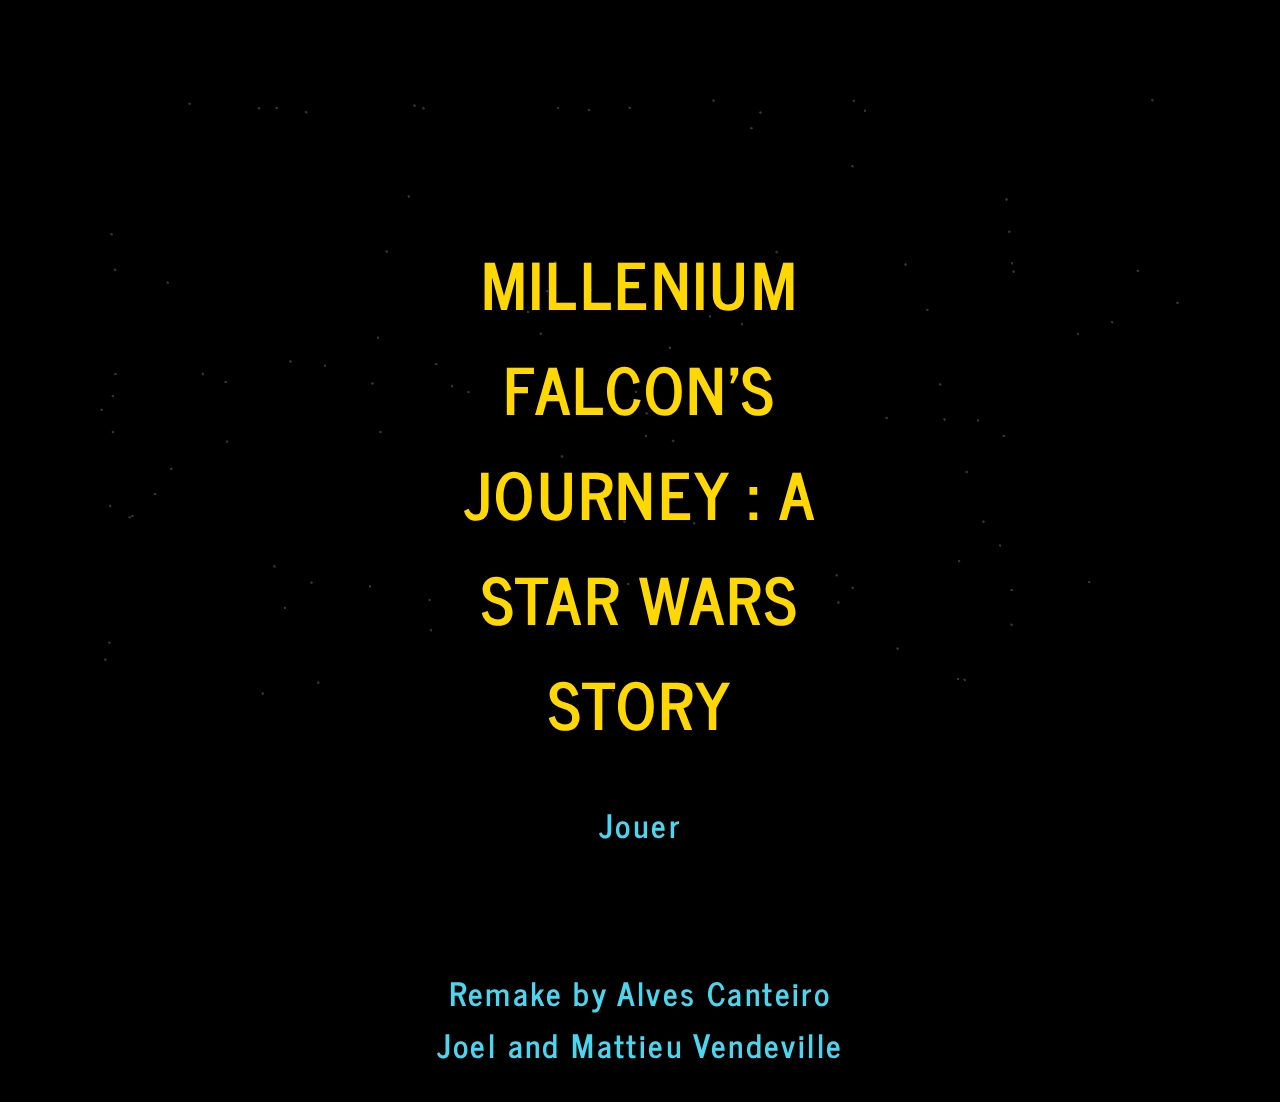
<file: index.html>
<!DOCTYPE html>
<html lang="fr">
<head>
	<meta charset="UTF-8">
	<link rel="stylesheet" type="text/css" href="assets/css/main.css">
<script src="assets/js/dat.gui.min.js"></script>
	<title>Project</title>
</head>
<body>
  	<canvas></canvas>
<article class="starwars">
  <audio preload="auto">
    <source src="http://s.cdpn.io/1202/Star_Wars_original_opening_crawl_1977.ogg" type="audio/ogg" />
    <source src="http://s.cdpn.io/1202/Star_Wars_original_opening_crawl_1977.mp3" type="audio/mpeg" />
  </audio>
  
  <section class="start">
  	<h1>MILLENIUM FALCON'S JOURNEY : A STAR WARS STORY</h1>
    <p>
    	<span class="play">Jouer</span>
    </p>
      <br>
   <p>
      <span class="name">Remake by Alves Canteiro Joel and Mattieu Vendeville</span>
    </p>
    
  </section>
  <div class="animation">
	<a href="game.html" class="skip">Skip</a>
    
  <section class="intro">
  	Il y a longtemps, dans une galaxie lointaine, très lointaine....
  </section>
    
  <section class="titles">
    <div contenteditable="true" spellcheck="false">
      <h2 id="center">MILLENIUM FALCON'S JOURNEY</h2>
      <p>
        Vous êtes le pilote du célèbre Faucon Millenium et tentez de mettre hors d'état de nuire un destroyer impérial. Survivez aux ennemis et obstacles et affrontez votre destin.
      </p>

      <p>
        Le joueur se déplacera avec les flèches directionnelles, esquivera avec Q et D, et tirera avec espace. 
      </p>
      </div>
  </section>
  
  <section class="logo">
<svg version="1.0" id="Layer_1" xmlns="http://www.w3.org/2000/svg" xmlns:xlink="http://www.w3.org/1999/xlink" x="0px" y="0px"
	 width="693.615px" height="419.375px" viewBox="0 0 693.615 419.375" enable-background="new 0 0 693.615 419.375"
	 xml:space="preserve">
<g id="Layer_2">
	<g>
		<path fill="#FFE81F" d="M148.718,221.207l8.67,25.461c4.691,13.768,8.879,24.779,9.425,24.779c0.009,0,0.017-0.004,0.024-0.01
			c0.6-0.53,17.57-49.811,17.57-49.811h32.89l-39.68,115.619h-22.86c0,0-24.4-70.471-24.3-70.739l-25.47,69.851h-22.63
			l-39.18-115.15l32.73,0.021c0,0,17.929,50.821,18.168,50.821c0.001,0,0.001-0.001,0.002-0.002l17.89-50.841H148.718 M32.003,213.2
			l3.601,10.584l39.18,115.149l1.845,5.424h5.729h22.63h5.598l1.918-5.26l17.685-48.5c1.524,4.434,3.171,9.213,4.818,13.988
			c6.089,17.655,12.191,35.277,12.191,35.277l1.864,5.383h5.696h22.86h5.712l1.854-5.403l39.68-115.618l3.637-10.598h-11.204h-32.89
			h-5.706l-1.858,5.396c-2.974,8.635-6.921,20.031-10.296,29.676c-0.509-1.463-1.039-3.001-1.587-4.611l-8.669-25.46l-1.846-5.421
			h-5.727h-36.75h-5.666l-1.881,5.345l-10.453,29.706c-3.453-9.706-7.456-21.017-10.516-29.691l-1.882-5.334l-5.657-0.004
			l-32.73-0.021L32.003,213.2L32.003,213.2z"/>
	</g>
	<g>
		<path fill="#FFE81F" d="M655.258,220.758l-0.075,30.305c0,0-32.643-0.109-49.239-0.109c-5.521,0-9.266,0.013-9.444,0.045
			c-2.86,0.521-4.681,6.602-3.87,9.271c0.399,1.35,3.391,5.76,6.63,9.81c3.229,4.051,8.54,10.681,11.78,14.729
			c8.319,10.381,9.46,12.43,10.229,18.391c1.25,9.681-3.329,20.16-11.829,27.07c-8.518,6.93-8.145,6.979-71.383,6.979
			c-0.916,0-1.835,0-2.777,0c-38.46-0.01-58.8-0.329-61.761-0.989c-5.26-1.19-13.64-8.03-35.79-29.28
			c-7.967-7.636-15.309-14.322-15.686-14.324c-0.01,0-0.015,0.006-0.015,0.016l-0.261,44.579l-35.899-0.159l-0.221-114.98h45.271
			h34.79c24.13,0.871,40.46,24.91,37.21,40.24c-0.74,3.479-2.62,8.521-4.181,11.2c-3.21,5.5-11.38,12.56-18.011,15.591
			c-2.449,1.108-4.449,2.398-4.449,2.858c0,1.71,8.061,9.649,11.08,10.91c2.579,1.079,10.09,1.319,43.21,1.319
			c3.882,0,7.408,0.002,10.608,0.002c33.293,0,31.618-0.24,34.19-5.741c1.801-3.83,0.431-6.12-12.239-20.39
			c-16.051-15.971-14.37-23.621-14.48-29.271c-0.229-6.77,5.102-28.069,32.812-28.069L655.258,220.758 M440.188,273.878
			c15.37,0,18.49-0.239,21.761-1.66c11.04-4.8,11.63-18.979,1.04-25.271c-2.319-1.381-5.3-1.609-21.96-1.7l-19.279-0.101
			c0.159,0.15-0.061,27.57-0.061,27.57S426.518,273.878,440.188,273.878 M663.277,212.758h-8.021h-73.8
			c-16.032,0-25.515,6.328-30.646,11.637c-8.347,8.633-10.313,19.504-10.162,24.629c0.008,0.427,0.003,0.865-0.002,1.322
			c-0.073,8.329,1.154,17.758,16.659,33.246c3.065,3.452,8.193,9.239,10.131,12.115c-4.238,0.521-14.98,0.521-26.262,0.521h-4.792
			l-5.816-0.002c-19.904,0-36.688-0.057-40.128-0.736c-0.481-0.314-1.156-0.854-1.898-1.498c6.877-4.235,13.83-10.799,17.104-16.412
			c1.987-3.413,4.178-9.243,5.098-13.568c2.04-9.625-1.325-21.236-9.001-31.068c-8.956-11.471-21.985-18.334-35.746-18.83
			l-0.145-0.006h-0.145h-34.79h-45.271h-8.016l0.016,8.017l0.221,114.979l0.016,7.949l7.949,0.035l35.899,0.159l7.988,0.035
			l0.047-7.988l0.155-26.706c0.733,0.696,1.491,1.419,2.269,2.165c24.227,23.24,32.359,29.679,39.562,31.308
			c1.979,0.441,5.253,1.172,63.523,1.188h2.779c31.546,0,47.38,0,56.799-0.91c10.789-1.043,14.259-3.49,19.461-7.725l0.173-0.141
			c10.685-8.687,16.323-21.83,14.715-34.3c-1.048-8.11-3.194-11.479-11.922-22.368l-2.594-3.24
			c-3.04-3.799-6.713-8.387-9.175-11.475c-1.986-2.484-3.546-4.689-4.487-6.133c1.236-0.003,2.841-0.005,4.918-0.005
			c16.395,0,48.887,0.108,49.213,0.11l8.008,0.026l0.02-8.008l0.075-30.306L663.277,212.758L663.277,212.758z M429.739,265.586
			c0.013-2.021,0.025-4.287,0.038-6.557c0.01-2,0.019-4.004,0.022-5.84l11.187,0.058c6.429,0.035,16.103,0.088,17.989,0.623
			c2.407,1.461,3.75,3.72,3.604,6.06c-0.08,1.264-0.682,3.588-3.821,4.951c-1.75,0.76-4.54,0.997-18.57,0.997
			C435.738,265.878,432.305,265.749,429.739,265.586L429.739,265.586z"/>
	</g>
	<g>
		<path fill="#FFE81F" d="M312.908,220.287l40.29,115.92l-32.83,0.15l-5.45-17.41l-58.7-0.471l-5.18,17.431l-32.5-0.341
			l39.78-115.229L312.908,220.287 M286.507,237.283c-0.083,0.333-5.144,14.219-10.222,28.104c-5.12,14-10.257,28-10.328,28.109
			c0,0.001-0.001,0.001,0,0.001l0,0c0,0,0,0,0-0.001c0.136-0.04,18.316-0.08,29.968-0.08c5.453,0,9.475,0.009,9.55,0.029
			c0.001,0.004,0.001,0.005,0.001,0.005s0-0.001,0-0.003c0,0,0,0-0.001-0.002C305.271,292.916,286.566,237.959,286.507,237.283
			c0.001-0.004,0.001-0.006,0.001-0.006l0,0C286.507,237.277,286.507,237.279,286.507,237.283 M318.595,212.282l-5.693,0.005
			l-54.59,0.051l-5.696,0.005l-1.859,5.386l-39.78,115.229l-3.623,10.494l11.102,0.115l32.5,0.341l6.033,0.063l1.719-5.782
			l3.466-11.662l46.854,0.375l3.708,11.848l1.765,5.638l5.907-0.026l32.829-0.15l11.195-0.052l-3.676-10.574l-40.29-115.92
			L318.595,212.282L318.595,212.282z M277.472,285.424c1.515-4.129,3.556-9.71,6.327-17.289c0.869-2.376,1.664-4.551,2.393-6.545
			c0.663,1.956,1.385,4.084,2.169,6.398c0.646,1.906,3.485,10.27,5.92,17.428C287.041,285.416,281.591,285.417,277.472,285.424
			L277.472,285.424z"/>
	</g>
	<g>
		<path fill="#FFE81F" d="M326.488,81.928v28.6h-57.28v87.47h-34.15v-87.54l-66.86,0.19c-8.06,0-9.14,6.42-9.14,8.88
			c0,3.02,1.97,6.04,12.79,19.74c7.02,8.9,13.47,17.78,14.32,19.72c4.64,10.68-1.36,27.32-12.29,34.08
			c-7.79,4.813-6.459,4.931-64.308,4.931c-2.974,0-6.096,0-9.392,0h-62.27v-32.13h97.9l2.89-2.01c1.95-1.36,3.08-3.23,3.51-5.79
			c0.6-3.68,0.29-4.16-11.8-17.78c-14.29-16.1-15.8-19.04-15.06-29.32c0.84-11.73,11.3-28.77,29.58-28.77L326.488,81.928
			 M334.488,73.916l-8.013,0.012l-181.56,0.27c-10.458,0-20.171,4.518-27.342,12.722c-5.814,6.652-9.63,15.429-10.206,23.477
			c-0.973,13.511,2.137,18.393,17.056,35.202c4.33,4.877,8.447,9.516,9.821,11.486c-0.022,0.079-0.042,0.13-0.054,0.159
			c-0.015,0.012-0.038,0.03-0.07,0.052l-0.822,0.572H37.908h-8v8v32.13v8h8h62.27h4.937h4.455c28.522,0,42.6-0.027,50.894-0.635
			c9.49-0.695,12.518-2.323,17.054-5.14l0.566-0.351c14.262-8.821,21.612-29.827,15.422-44.074
			c-1.91-4.358-14.003-19.746-15.376-21.486c-3.796-4.807-10.062-12.74-11.054-15.036c0.024-0.193,0.071-0.393,0.121-0.532
			c0.165-0.042,0.481-0.098,1.001-0.098l58.86-0.167v79.517v8h8h34.15h8v-8v-79.47h49.28h8v-8v-28.6V73.916L334.488,73.916z"/>
	</g>
	<g>
		<path fill="#FFE81F" d="M419.548,82.857l40.18,116.22l-32.77-0.18l-5.32-17.41l-58.439-0.26l-5.221,16.77h-33.369l39.739-115.14
			H419.548 M372.737,156.478l39.801-0.05c0.001,0,0.001,0.001,0.001,0.001c0.136,0-19.342-57.201-19.472-57.241l0,0
			C392.925,99.183,372.288,156.478,372.737,156.478 M425.247,74.857h-5.699h-55.2h-5.701l-1.86,5.39l-39.74,115.141l-3.662,10.61
			h11.225h33.37h5.889l1.75-5.623l3.461-11.121l46.632,0.207l3.599,11.774l1.721,5.629l5.887,0.033l32.77,0.18l11.297,0.062
			l-3.691-10.676l-40.18-116.22L425.247,74.857L425.247,74.857z M383.851,148.464c2.468-7.027,5.904-16.657,9.014-25.312
			c2.948,8.644,6.209,18.245,8.588,25.29L383.851,148.464L383.851,148.464z"/>
	</g>
	<g>
		<path fill="#FFE81F" d="M532.396,82.857c25.921,0,43.91,0.37,47.37,0.97c8,1.39,15.23,5.66,20.65,12.22
			c5.67,6.86,6.97,10.14,7.71,19.54c1.061,13.27-5.25,24.72-17.7,32.15c-3.63,2.17-7.359,4.28-8.29,4.7
			c-1.43,0.65-1.239,1.27,1.32,4.27c1.649,1.93,4.51,4.68,6.35,6.11l3.36,2.61l62.08,0.89l0.609,31.68h-38.061
			c-29.439,0-38.86-0.27-41.62-1.2c-4.13-1.4-14.069-9.82-34.271-29.04l-14.42-13.72l0.152,43.96h-37.043V82.857H532.396
			 M526.938,134.627h19.671c19.141,0,19.739-0.06,22.47-2.11c4.881-3.66,6.609-7.43,6.091-13.22c-0.53-5.97-2.83-9.08-8.601-11.58
			c-3.25-1.42-6.381-1.65-21.721-1.65h-17.91V134.627 M532.396,74.857h-41.8h-8v8v115.14v8h8h37.043h8.028l-0.028-8.028
			l-0.088-25.216l0.84,0.799c24.986,23.773,32.356,29.173,37.218,30.821c3.733,1.259,9.982,1.624,44.188,1.624h38.061h8.154
			l-0.156-8.154l-0.609-31.68l-0.148-7.734l-7.734-0.111l-59.402-0.851l-1.245-0.967c-0.396-0.309-0.876-0.717-1.389-1.179
			c0.446-0.264,0.854-0.507,1.207-0.717c15.003-8.953,22.866-23.407,21.569-39.653c-0.863-10.959-2.82-15.896-9.52-24
			c-6.584-7.969-15.621-13.298-25.447-15.005C575.678,74.999,548.257,74.857,532.396,74.857L532.396,74.857z M534.938,114.067h9.91
			c14.027,0,16.806,0.233,18.518,0.981c3.25,1.408,3.58,2.091,3.835,4.957c0.256,2.848-0.097,3.994-2.922,6.112
			c-0.093,0.069-0.164,0.123-0.223,0.166c-1.865,0.345-8.786,0.345-17.447,0.345h-11.67L534.938,114.067L534.938,114.067z"/>
	</g>
</g>
</svg>
  
  </section>
  </div>
</article>
<script src="assets/js/jquery.min.js"></script>
<script src="assets/js/canvas.js"></script>
<script src="assets/js/container.js"></script>
</body>
</html>
</file>
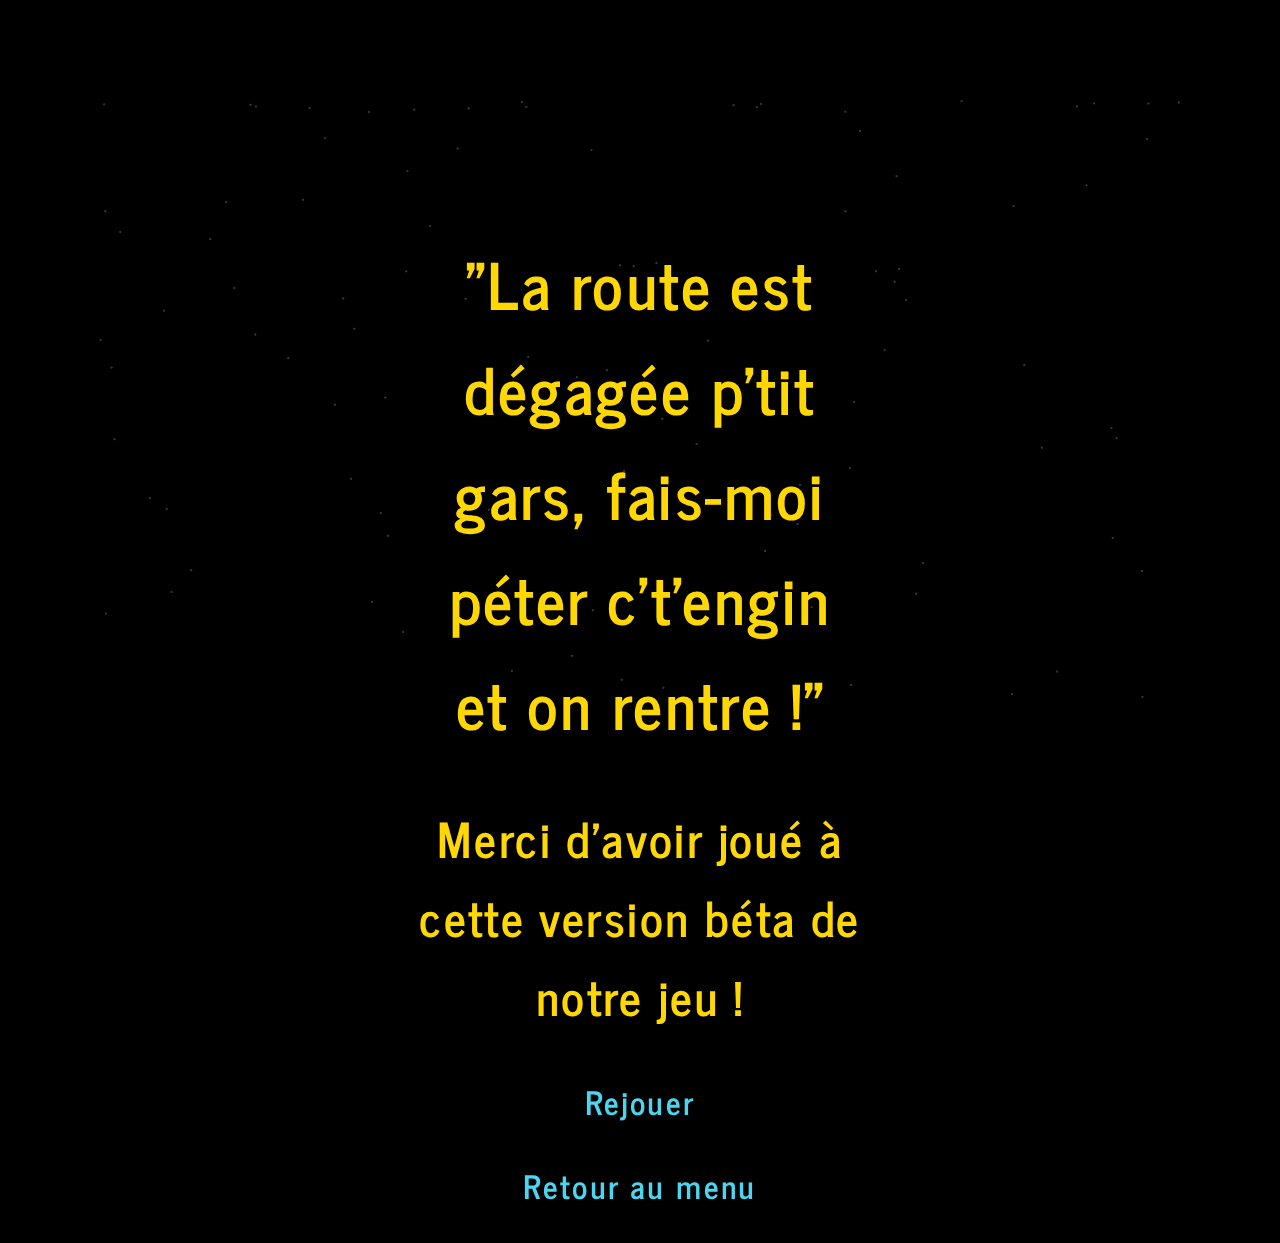
<file: endgame.html>
<!DOCTYPE html>
<html lang="fr">
<head>
    <meta charset="UTF-8">
    <link rel="stylesheet" type="text/css" href="assets/css/main.css">
<script src="assets/js/dat.gui.min.js"></script>
    <title>Project</title>
</head>
<body>
    <canvas></canvas>
<article class="starwars">
  <section class="start">
    <h1>"La route est dégagée p'tit gars, fais-moi péter c't'engin et on rentre !"</h1>
    <h2> Merci d'avoir joué à cette version béta de notre jeu !</h2>
    <p>
      <span class="play">Rejouer</span>
    </p>
    <p>
      <span class="menu">Retour au menu</span>
    </p>      
</article>
<script src="assets/js/jquery.min.js"></script>
<script src="assets/js/canvas.js"></script>
<script src="assets/js/end.js"></script>
</body>
</html>
</file>
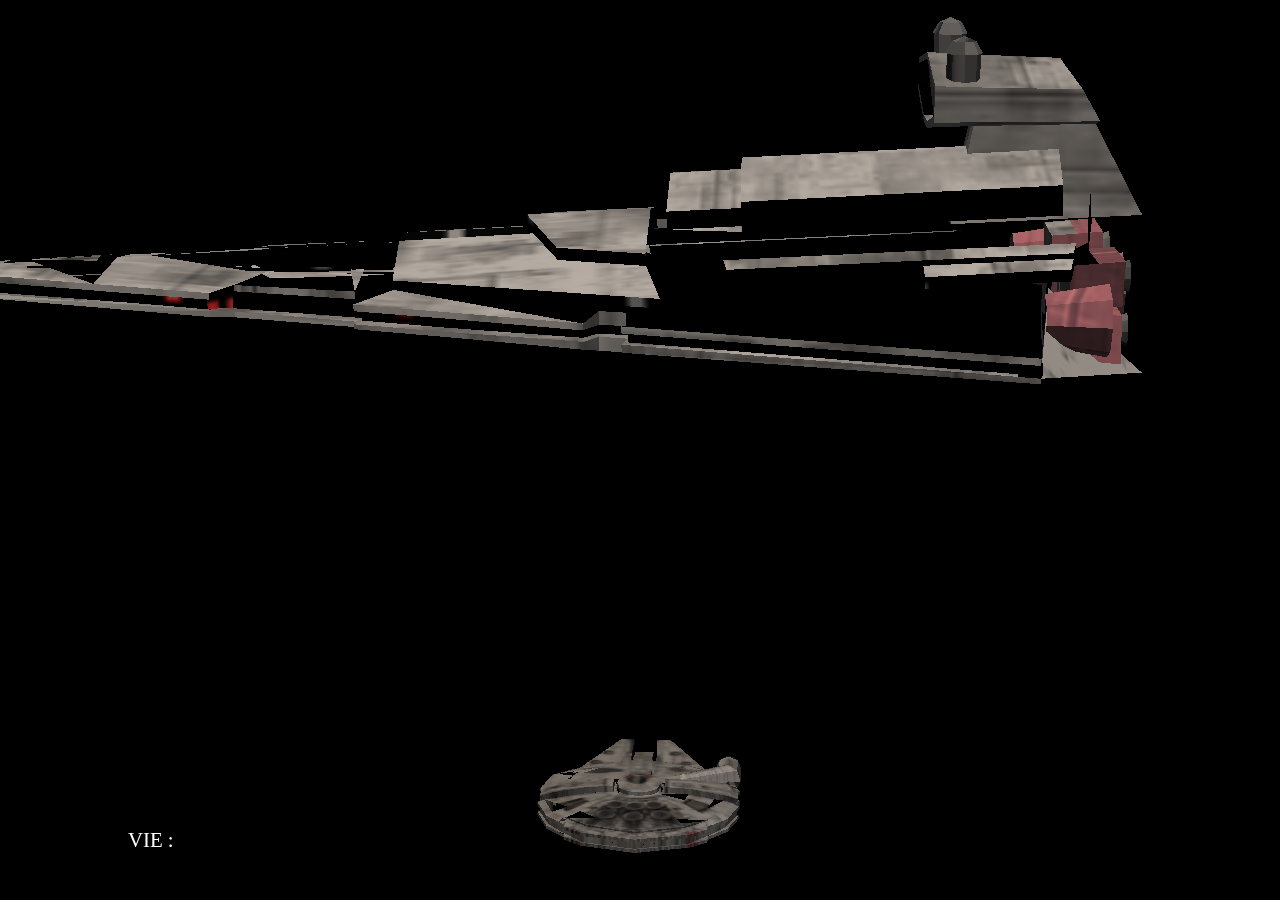
<file: game.html>
<!DOCTYPE html>
<html lang="en">
	<head>
		<meta charset="UTF-8">
		<title>Millenium Falcon's Journey</title>
	<link rel="stylesheet" type="text/css" href="assets/css/game.css">
	</head>
	<body>

		<p class="vie">VIE : <span id="vie"></span></p>

		<script src="assets/js/jquery.min.js"></script>
		<script src="assets/js/three.min.js"></script>
		<script src="assets/js/MTLLoader.js"></script>
		<script src="assets/js/OBJLoader.js"></script>
		<script src="assets/js/Vector3.js"></script>
		<script src="assets/js/game.js"></script>
	</body>
</html>
</file>
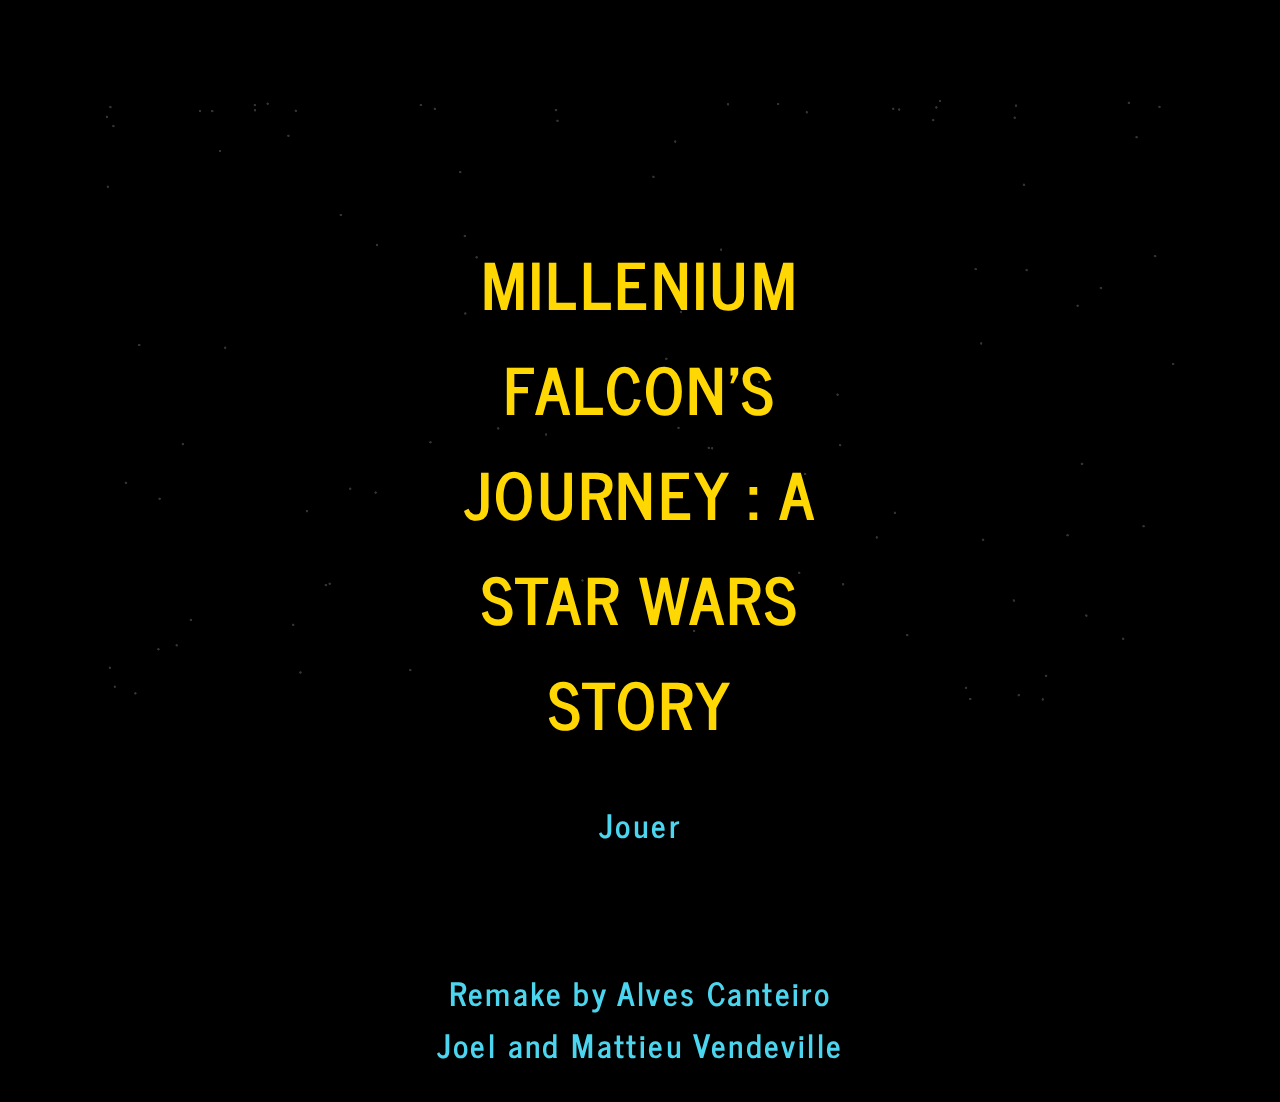
<file: milleniumfalcongl.html>
<!DOCTYPE html>
<html lang="en">
<head>
	<meta charset="UTF-8">
	<link rel="stylesheet" type="text/css" href="assets/css/main.css">
	<title>Project</title>
</head>
<body>
  	<canvas></canvas>
<article class="starwars">
  <audio preload="auto">
    <source src="http://s.cdpn.io/1202/Star_Wars_original_opening_crawl_1977.ogg" type="audio/ogg" />
    <source src="http://s.cdpn.io/1202/Star_Wars_original_opening_crawl_1977.mp3" type="audio/mpeg" />
  </audio>
  
  <section class="start">
  	<h1>MILLENIUM FALCON'S JOURNEY : A STAR WARS STORY</h1>
    <p>
    	<span class="play">Jouer</span>
    </p>
      <br>
   <p>
      <span class="name">Remake by Alves Canteiro Joel and Mattieu Vendeville</span>
    </p>
    
  </section>
  <div class="animation">
    
  <section class="intro">
    A long time ago, in a galaxy far,<br> far away....
  </section>
    
  <section class="titles">
    <div contenteditable="true" spellcheck="false">
      <h2>MILLENIUM FALCON'S JOURNEY</h2>
      <p>
        Vous êtes le pilote du célèbre Faucon Millenium et tentez de mettre hors d'état de nuire un destroyer impérial, survivez aux ennemis et obstacles et affrontez votre destin.
      </p>

      <p>
        Shoot'em up dans lequel le vaisseau pourra esquiver ou éliminer ses ennemis et obstacles mais devra impérativement éliminer le boss. Le joueur se déplacera avec QD ou les flèches directionnelles et tirera avec espace. 
      </p>
      </div>
  </section>
  
  <section class="logo">
<svg version="1.0" id="Layer_1" xmlns="http://www.w3.org/2000/svg" xmlns:xlink="http://www.w3.org/1999/xlink" x="0px" y="0px"
	 width="693.615px" height="419.375px" viewBox="0 0 693.615 419.375" enable-background="new 0 0 693.615 419.375"
	 xml:space="preserve">
<g id="Layer_2">
	<g>
		<path fill="#FFE81F" d="M148.718,221.207l8.67,25.461c4.691,13.768,8.879,24.779,9.425,24.779c0.009,0,0.017-0.004,0.024-0.01
			c0.6-0.53,17.57-49.811,17.57-49.811h32.89l-39.68,115.619h-22.86c0,0-24.4-70.471-24.3-70.739l-25.47,69.851h-22.63
			l-39.18-115.15l32.73,0.021c0,0,17.929,50.821,18.168,50.821c0.001,0,0.001-0.001,0.002-0.002l17.89-50.841H148.718 M32.003,213.2
			l3.601,10.584l39.18,115.149l1.845,5.424h5.729h22.63h5.598l1.918-5.26l17.685-48.5c1.524,4.434,3.171,9.213,4.818,13.988
			c6.089,17.655,12.191,35.277,12.191,35.277l1.864,5.383h5.696h22.86h5.712l1.854-5.403l39.68-115.618l3.637-10.598h-11.204h-32.89
			h-5.706l-1.858,5.396c-2.974,8.635-6.921,20.031-10.296,29.676c-0.509-1.463-1.039-3.001-1.587-4.611l-8.669-25.46l-1.846-5.421
			h-5.727h-36.75h-5.666l-1.881,5.345l-10.453,29.706c-3.453-9.706-7.456-21.017-10.516-29.691l-1.882-5.334l-5.657-0.004
			l-32.73-0.021L32.003,213.2L32.003,213.2z"/>
	</g>
	<g>
		<path fill="#FFE81F" d="M655.258,220.758l-0.075,30.305c0,0-32.643-0.109-49.239-0.109c-5.521,0-9.266,0.013-9.444,0.045
			c-2.86,0.521-4.681,6.602-3.87,9.271c0.399,1.35,3.391,5.76,6.63,9.81c3.229,4.051,8.54,10.681,11.78,14.729
			c8.319,10.381,9.46,12.43,10.229,18.391c1.25,9.681-3.329,20.16-11.829,27.07c-8.518,6.93-8.145,6.979-71.383,6.979
			c-0.916,0-1.835,0-2.777,0c-38.46-0.01-58.8-0.329-61.761-0.989c-5.26-1.19-13.64-8.03-35.79-29.28
			c-7.967-7.636-15.309-14.322-15.686-14.324c-0.01,0-0.015,0.006-0.015,0.016l-0.261,44.579l-35.899-0.159l-0.221-114.98h45.271
			h34.79c24.13,0.871,40.46,24.91,37.21,40.24c-0.74,3.479-2.62,8.521-4.181,11.2c-3.21,5.5-11.38,12.56-18.011,15.591
			c-2.449,1.108-4.449,2.398-4.449,2.858c0,1.71,8.061,9.649,11.08,10.91c2.579,1.079,10.09,1.319,43.21,1.319
			c3.882,0,7.408,0.002,10.608,0.002c33.293,0,31.618-0.24,34.19-5.741c1.801-3.83,0.431-6.12-12.239-20.39
			c-16.051-15.971-14.37-23.621-14.48-29.271c-0.229-6.77,5.102-28.069,32.812-28.069L655.258,220.758 M440.188,273.878
			c15.37,0,18.49-0.239,21.761-1.66c11.04-4.8,11.63-18.979,1.04-25.271c-2.319-1.381-5.3-1.609-21.96-1.7l-19.279-0.101
			c0.159,0.15-0.061,27.57-0.061,27.57S426.518,273.878,440.188,273.878 M663.277,212.758h-8.021h-73.8
			c-16.032,0-25.515,6.328-30.646,11.637c-8.347,8.633-10.313,19.504-10.162,24.629c0.008,0.427,0.003,0.865-0.002,1.322
			c-0.073,8.329,1.154,17.758,16.659,33.246c3.065,3.452,8.193,9.239,10.131,12.115c-4.238,0.521-14.98,0.521-26.262,0.521h-4.792
			l-5.816-0.002c-19.904,0-36.688-0.057-40.128-0.736c-0.481-0.314-1.156-0.854-1.898-1.498c6.877-4.235,13.83-10.799,17.104-16.412
			c1.987-3.413,4.178-9.243,5.098-13.568c2.04-9.625-1.325-21.236-9.001-31.068c-8.956-11.471-21.985-18.334-35.746-18.83
			l-0.145-0.006h-0.145h-34.79h-45.271h-8.016l0.016,8.017l0.221,114.979l0.016,7.949l7.949,0.035l35.899,0.159l7.988,0.035
			l0.047-7.988l0.155-26.706c0.733,0.696,1.491,1.419,2.269,2.165c24.227,23.24,32.359,29.679,39.562,31.308
			c1.979,0.441,5.253,1.172,63.523,1.188h2.779c31.546,0,47.38,0,56.799-0.91c10.789-1.043,14.259-3.49,19.461-7.725l0.173-0.141
			c10.685-8.687,16.323-21.83,14.715-34.3c-1.048-8.11-3.194-11.479-11.922-22.368l-2.594-3.24
			c-3.04-3.799-6.713-8.387-9.175-11.475c-1.986-2.484-3.546-4.689-4.487-6.133c1.236-0.003,2.841-0.005,4.918-0.005
			c16.395,0,48.887,0.108,49.213,0.11l8.008,0.026l0.02-8.008l0.075-30.306L663.277,212.758L663.277,212.758z M429.739,265.586
			c0.013-2.021,0.025-4.287,0.038-6.557c0.01-2,0.019-4.004,0.022-5.84l11.187,0.058c6.429,0.035,16.103,0.088,17.989,0.623
			c2.407,1.461,3.75,3.72,3.604,6.06c-0.08,1.264-0.682,3.588-3.821,4.951c-1.75,0.76-4.54,0.997-18.57,0.997
			C435.738,265.878,432.305,265.749,429.739,265.586L429.739,265.586z"/>
	</g>
	<g>
		<path fill="#FFE81F" d="M312.908,220.287l40.29,115.92l-32.83,0.15l-5.45-17.41l-58.7-0.471l-5.18,17.431l-32.5-0.341
			l39.78-115.229L312.908,220.287 M286.507,237.283c-0.083,0.333-5.144,14.219-10.222,28.104c-5.12,14-10.257,28-10.328,28.109
			c0,0.001-0.001,0.001,0,0.001l0,0c0,0,0,0,0-0.001c0.136-0.04,18.316-0.08,29.968-0.08c5.453,0,9.475,0.009,9.55,0.029
			c0.001,0.004,0.001,0.005,0.001,0.005s0-0.001,0-0.003c0,0,0,0-0.001-0.002C305.271,292.916,286.566,237.959,286.507,237.283
			c0.001-0.004,0.001-0.006,0.001-0.006l0,0C286.507,237.277,286.507,237.279,286.507,237.283 M318.595,212.282l-5.693,0.005
			l-54.59,0.051l-5.696,0.005l-1.859,5.386l-39.78,115.229l-3.623,10.494l11.102,0.115l32.5,0.341l6.033,0.063l1.719-5.782
			l3.466-11.662l46.854,0.375l3.708,11.848l1.765,5.638l5.907-0.026l32.829-0.15l11.195-0.052l-3.676-10.574l-40.29-115.92
			L318.595,212.282L318.595,212.282z M277.472,285.424c1.515-4.129,3.556-9.71,6.327-17.289c0.869-2.376,1.664-4.551,2.393-6.545
			c0.663,1.956,1.385,4.084,2.169,6.398c0.646,1.906,3.485,10.27,5.92,17.428C287.041,285.416,281.591,285.417,277.472,285.424
			L277.472,285.424z"/>
	</g>
	<g>
		<path fill="#FFE81F" d="M326.488,81.928v28.6h-57.28v87.47h-34.15v-87.54l-66.86,0.19c-8.06,0-9.14,6.42-9.14,8.88
			c0,3.02,1.97,6.04,12.79,19.74c7.02,8.9,13.47,17.78,14.32,19.72c4.64,10.68-1.36,27.32-12.29,34.08
			c-7.79,4.813-6.459,4.931-64.308,4.931c-2.974,0-6.096,0-9.392,0h-62.27v-32.13h97.9l2.89-2.01c1.95-1.36,3.08-3.23,3.51-5.79
			c0.6-3.68,0.29-4.16-11.8-17.78c-14.29-16.1-15.8-19.04-15.06-29.32c0.84-11.73,11.3-28.77,29.58-28.77L326.488,81.928
			 M334.488,73.916l-8.013,0.012l-181.56,0.27c-10.458,0-20.171,4.518-27.342,12.722c-5.814,6.652-9.63,15.429-10.206,23.477
			c-0.973,13.511,2.137,18.393,17.056,35.202c4.33,4.877,8.447,9.516,9.821,11.486c-0.022,0.079-0.042,0.13-0.054,0.159
			c-0.015,0.012-0.038,0.03-0.07,0.052l-0.822,0.572H37.908h-8v8v32.13v8h8h62.27h4.937h4.455c28.522,0,42.6-0.027,50.894-0.635
			c9.49-0.695,12.518-2.323,17.054-5.14l0.566-0.351c14.262-8.821,21.612-29.827,15.422-44.074
			c-1.91-4.358-14.003-19.746-15.376-21.486c-3.796-4.807-10.062-12.74-11.054-15.036c0.024-0.193,0.071-0.393,0.121-0.532
			c0.165-0.042,0.481-0.098,1.001-0.098l58.86-0.167v79.517v8h8h34.15h8v-8v-79.47h49.28h8v-8v-28.6V73.916L334.488,73.916z"/>
	</g>
	<g>
		<path fill="#FFE81F" d="M419.548,82.857l40.18,116.22l-32.77-0.18l-5.32-17.41l-58.439-0.26l-5.221,16.77h-33.369l39.739-115.14
			H419.548 M372.737,156.478l39.801-0.05c0.001,0,0.001,0.001,0.001,0.001c0.136,0-19.342-57.201-19.472-57.241l0,0
			C392.925,99.183,372.288,156.478,372.737,156.478 M425.247,74.857h-5.699h-55.2h-5.701l-1.86,5.39l-39.74,115.141l-3.662,10.61
			h11.225h33.37h5.889l1.75-5.623l3.461-11.121l46.632,0.207l3.599,11.774l1.721,5.629l5.887,0.033l32.77,0.18l11.297,0.062
			l-3.691-10.676l-40.18-116.22L425.247,74.857L425.247,74.857z M383.851,148.464c2.468-7.027,5.904-16.657,9.014-25.312
			c2.948,8.644,6.209,18.245,8.588,25.29L383.851,148.464L383.851,148.464z"/>
	</g>
	<g>
		<path fill="#FFE81F" d="M532.396,82.857c25.921,0,43.91,0.37,47.37,0.97c8,1.39,15.23,5.66,20.65,12.22
			c5.67,6.86,6.97,10.14,7.71,19.54c1.061,13.27-5.25,24.72-17.7,32.15c-3.63,2.17-7.359,4.28-8.29,4.7
			c-1.43,0.65-1.239,1.27,1.32,4.27c1.649,1.93,4.51,4.68,6.35,6.11l3.36,2.61l62.08,0.89l0.609,31.68h-38.061
			c-29.439,0-38.86-0.27-41.62-1.2c-4.13-1.4-14.069-9.82-34.271-29.04l-14.42-13.72l0.152,43.96h-37.043V82.857H532.396
			 M526.938,134.627h19.671c19.141,0,19.739-0.06,22.47-2.11c4.881-3.66,6.609-7.43,6.091-13.22c-0.53-5.97-2.83-9.08-8.601-11.58
			c-3.25-1.42-6.381-1.65-21.721-1.65h-17.91V134.627 M532.396,74.857h-41.8h-8v8v115.14v8h8h37.043h8.028l-0.028-8.028
			l-0.088-25.216l0.84,0.799c24.986,23.773,32.356,29.173,37.218,30.821c3.733,1.259,9.982,1.624,44.188,1.624h38.061h8.154
			l-0.156-8.154l-0.609-31.68l-0.148-7.734l-7.734-0.111l-59.402-0.851l-1.245-0.967c-0.396-0.309-0.876-0.717-1.389-1.179
			c0.446-0.264,0.854-0.507,1.207-0.717c15.003-8.953,22.866-23.407,21.569-39.653c-0.863-10.959-2.82-15.896-9.52-24
			c-6.584-7.969-15.621-13.298-25.447-15.005C575.678,74.999,548.257,74.857,532.396,74.857L532.396,74.857z M534.938,114.067h9.91
			c14.027,0,16.806,0.233,18.518,0.981c3.25,1.408,3.58,2.091,3.835,4.957c0.256,2.848-0.097,3.994-2.922,6.112
			c-0.093,0.069-0.164,0.123-0.223,0.166c-1.865,0.345-8.786,0.345-17.447,0.345h-11.67L534.938,114.067L534.938,114.067z"/>
	</g>
</g>
</svg>
  
  </section>
  </div>
</article>
<script src="assets/js/canvas.js"></script>
<script src="assets/js/jquery.min.js"></script>
<script src="assets/js/container.js"></script>
</body>
</html>
</file>
<file: assets/css/main.css>
@import url(https://fonts.googleapis.com/css?family=News+Cycle:400,700);
html,
body {
  width: 100%;
  height: 100%;
  font: 700 1em "News Cycle", sans-serif;
  letter-spacing: .15em;
  color: #ffd803;
  background: #000;
  overflow: hidden;
  margin: 0;
}

.starwars section {
  position: absolute;
  top: 35%;
  left: 50%;
  z-index: 1;
}
.starwars .start {
  font-size: 200%;
  width: 14em;
  margin: -4em 0 0 -7em;
  text-align: center;
}

.starwars .play, .menu{
  cursor: pointer;
}

.starwars .start span {
  color: #4bd5ee;
}
.starwars .intro {
  width: 15em;
  margin: 0 0 0 -7.5em;
  font-size: 200%;
  font-weight: 400;
  color: #4bd5ee;
  opacity: 0;
  -webkit-animation: intro 6s ease-out 1s;
          animation: intro 6s ease-out 1s;
}
.starwars .logo {
  opacity: 0;
  -webkit-animation: logo 9s ease-out 9s;
          animation: logo 9s ease-out 9s;
}
.starwars .logo svg {
  width: inherit;
}
.starwars .titles {
  width: 14.65em;
  margin: 0 0 0 -7.325em;
  top: auto;
  bottom: 0;
  height: 50em;
  font-size: 350%;
  text-align: justify;
  overflow: hidden;
  -webkit-transform-origin: 50% 100%;
          transform-origin: 50% 100%;
  -webkit-transform: perspective(300px) rotateX(25deg);
  transform: perspective(300px) rotateX(25deg);
}
.starwars .titles > div {
  position: absolute;
  top: 100%;
  -webkit-animation: titles 81s linear 13s;
          animation: titles 81s linear 13s;
}
.starwars .titles > div > p {
  margin: 1.35em 0 1.85em 0;
  line-height: 1.35em;
  -webkit-backface-visibility: hidden;
  backface-visibility: hidden;
}

@-webkit-keyframes intro {
  0% {
    opacity: 0;
  }
  20% {
    opacity: 1;
  }
  90% {
    opacity: 1;
  }
  100% {
    opacity: 0;
  }
}

@keyframes intro {
  0% {
    opacity: 0;
  }
  20% {
    opacity: 1;
  }
  90% {
    opacity: 1;
  }
  100% {
    opacity: 0;
  }
}
@-webkit-keyframes logo {
  0% {
    width: 18em;
    margin: -9em 0 0 -9em;
    -webkit-transform: scale(2.75);
    transform: scale(2.75);
    opacity: 1;
  }
  50% {
    opacity: 1;
    width: 18em;
    margin: -9em 0 0 -9em;
  }
  100% {
    -webkit-transform: scale(0.1);
    transform: scale(0.1);
    opacity: 0;
    width: 18em;
    margin: -9em 0 0 -9em;
  }
}
@keyframes logo {
  0% {
    width: 18em;
    margin: -9em 0 0 -9em;
    -webkit-transform: scale(2.75);
    transform: scale(2.75);
    opacity: 1;
  }
  50% {
    opacity: 1;
    width: 18em;
    margin: -9em 0 0 -9em;
  }
  100% {
    -webkit-transform: scale(0.1);
    transform: scale(0.1);
    opacity: 0;
    width: 18em;
    margin: -9em 0 0 -9em;
  }
}
@-webkit-keyframes titles {
  0% {
    top: 100%;
    opacity: 1;
  }
  95% {
    opacity: 1;
  }
  100% {
    top: 20%;
    opacity: 0;
  }
}
@keyframes titles {
  0% {
    top: 100%;
    opacity: 1;
  }
  95% {
    opacity: 1;
  }
  100% {
    top: 20%;
    opacity: 0;
  }
}

#center{
  text-align: center;
}



/* SKIP BUTTON */
.skip{
  position: absolute;
  bottom: 7%;
  right: 7%;

  padding: 1% 2%;
  font-size: 1.7em;

  outline: none;
  color: 
}




/* ANIMATE BACKGROUND */

canvas {
  display: block;
   -moz-opacity:0.2; /* For older FF versions */
   -khtml-opacity:0.2;
   opacity:0.2;
   filter:alpha(opacity=20);
}

body {
 background:#000 url('https://s22.postimg.org/rwc2acgj5/image.jpg');
}

/* NEON TYPO */

#container {
  width: 500px;
  margin: auto;
}

/*Neon*/

.play, .menu {
  text-decoration: none;
  -webkit-transition: all 0.5s;
  -moz-transition: all 0.5s;
  transition: all 0.5s;
}

.play, .menu {
  color: #4bd5ee;
}

.play:hover, .menu:hover {
  -webkit-animation: neon2 1.5s ease-in-out infinite alternate;
  -moz-animation: neon2 1.5s ease-in-out infinite alternate;
  animation: neon2 1.5s ease-in-out infinite alternate;
}

.skip {
  display: none;
  text-decoration: none;
  -webkit-transition: all 0.5s;
  -moz-transition: all 0.5s;
  transition: all 0.5s;
}

.skip {
  color: #ffd803;
}

.skip:hover {
  -webkit-animation: neon3 1.5s ease-in-out infinite alternate;
  -moz-animation: neon3 1.5s ease-in-out infinite alternate;
  animation: neon3 1.5s ease-in-out infinite alternate;
}
/*glow for webkit*/

@-webkit-keyframes neon2 {
  from {
    text-shadow: 0 0 10px #fff, 0 0 20px #fff, 0 0 30px #fff, 0 0 40px #228DFF, 0 0 70px #228DFF, 0 0 80px #228DFF, 0 0 100px #228DFF, 0 0 150px #228DFF;
  }
  to {
    text-shadow: 0 0 5px #fff, 0 0 10px #fff, 0 0 15px #fff, 0 0 20px #228DFF, 0 0 35px #228DFF, 0 0 40px #228DFF, 0 0 50px #228DFF, 0 0 75px #228DFF;
  }
}

@-webkit-keyframes neon3 {
  from {
    text-shadow: 0 0 10px #fff, 0 0 20px #fff, 0 0 30px #fff, 0 0 40px #ffd803, 0 0 70px #ffd803, 0 0 80px #ffd803, 0 0 100px #ffd803, 0 0 150px #ffd803;
  }
  to {
    text-shadow: 0 0 5px #fff, 0 0 10px #fff, 0 0 15px #fff, 0 0 20px #ffd803, 0 0 35px #ffd803, 0 0 40px #ffd803, 0 0 50px #ffd803, 0 0 75px #ffd803;
  }
}
/*glow for mozilla*/

@-moz-keyframes neon2 {
  from {
    text-shadow: 0 0 10px #fff, 0 0 20px #fff, 0 0 30px #fff, 0 0 40px #4bd5ee, 0 0 70px #4bd5ee, 0 0 80px #4bd5ee, 0 0 100px #4bd5ee, 0 0 150px #4bd5ee;
  }
  to {
    text-shadow: 0 0 5px #fff, 0 0 10px #fff, 0 0 15px #fff, 0 0 20px #4bd5ee, 0 0 35px #4bd5ee, 0 0 40px #4bd5ee, 0 0 50px #4bd5ee, 0 0 75px #4bd5ee;
  }
}

@-moz-keyframes neon3 {
  from {
    text-shadow: 0 0 10px #fff, 0 0 20px #fff, 0 0 30px #fff, 0 0 40px #ffd803, 0 0 70px #ffd803, 0 0 80px #ffd803, 0 0 100px #ffd803, 0 0 150px #ffd803;
  }
  to {
    text-shadow: 0 0 5px #fff, 0 0 10px #fff, 0 0 15px #fff, 0 0 20px #ffd803, 0 0 35px #ffd803, 0 0 40px #ffd803, 0 0 50px #ffd803, 0 0 75px #ffd803;
  }
}

/*glow*/

@keyframes neon2 {
  from {
    text-shadow: 0 0 10px #fff, 0 0 20px #fff, 0 0 30px #fff, 0 0 40px #4bd5ee, 0 0 70px #4bd5ee, 0 0 80px #4bd5ee, 0 0 100px #4bd5ee, 0 0 150px #4bd5ee;
  }
  to {
    text-shadow: 0 0 5px #fff, 0 0 10px #fff, 0 0 15px #fff, 0 0 20px #4bd5ee, 0 0 35px #4bd5ee, 0 0 40px #4bd5ee, 0 0 50px #4bd5ee, 0 0 75px #4bd5ee;
  }
}

@keyframes neon3 {
  from {
    text-shadow: 0 0 10px #fff, 0 0 20px #fff, 0 0 30px #fff, 0 0 40px #ffd803, 0 0 70px #ffd803, 0 0 80px #ffd803, 0 0 100px #ffd803, 0 0 150px #ffd803;
  }
  to {
    text-shadow: 0 0 5px #fff, 0 0 10px #fff, 0 0 15px #fff, 0 0 20px #ffd803, 0 0 35px #ffd803, 0 0 40px #ffd803, 0 0 50px #ffd803, 0 0 75px #ffd803;
  }
}

/*REEEEEEEEEEESPONSIVE*/

@media (max-width: 650px) {
  #container {
    width: 100%;
  }
  p {
    font-size: 3.5em;
  }
}
</file>
<file: assets/css/game.css>
body{
	overflow: hidden;
	margin: 0;
}

.vie{
	color: #fff;
	position: absolute;
	bottom: 3%;
	left: 10%;
	font-size: 1.3em;
}
</file>
